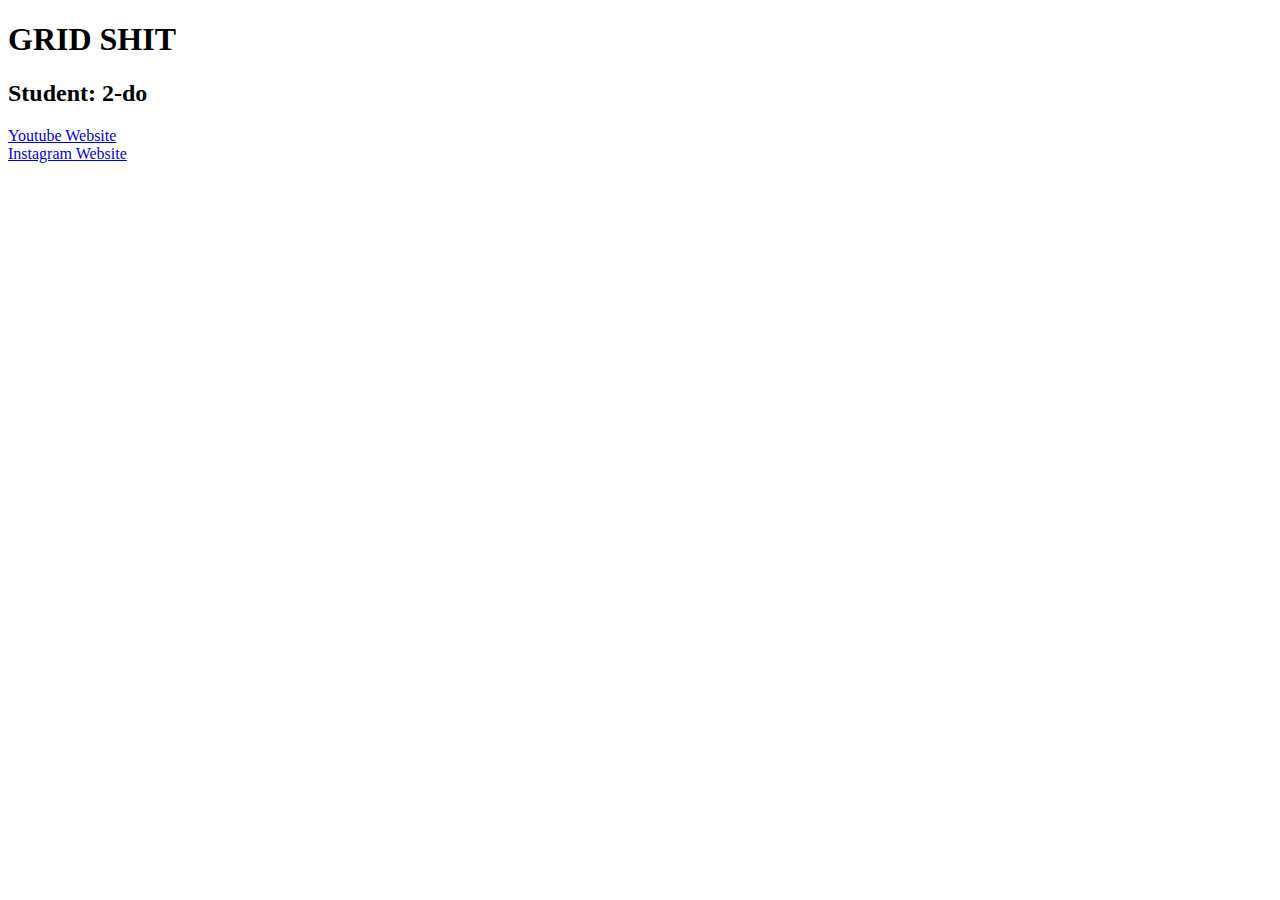
<file: index.html>
<!DOCTYPE html>
<html lang="en">
<head>
    <title>GRID</title>
    <link rel="index" href="images/136528.png" type="image/x-icon">
</head>
<body>
        <h1>GRID SHIT</h1>
        <h2>Student: 2-do</h2>

        <a href="youtube.html">Youtube Website</a>
        <br />
        <a href="instagram.html">Instagram Website</a>
    
</body>
</html>
</file>
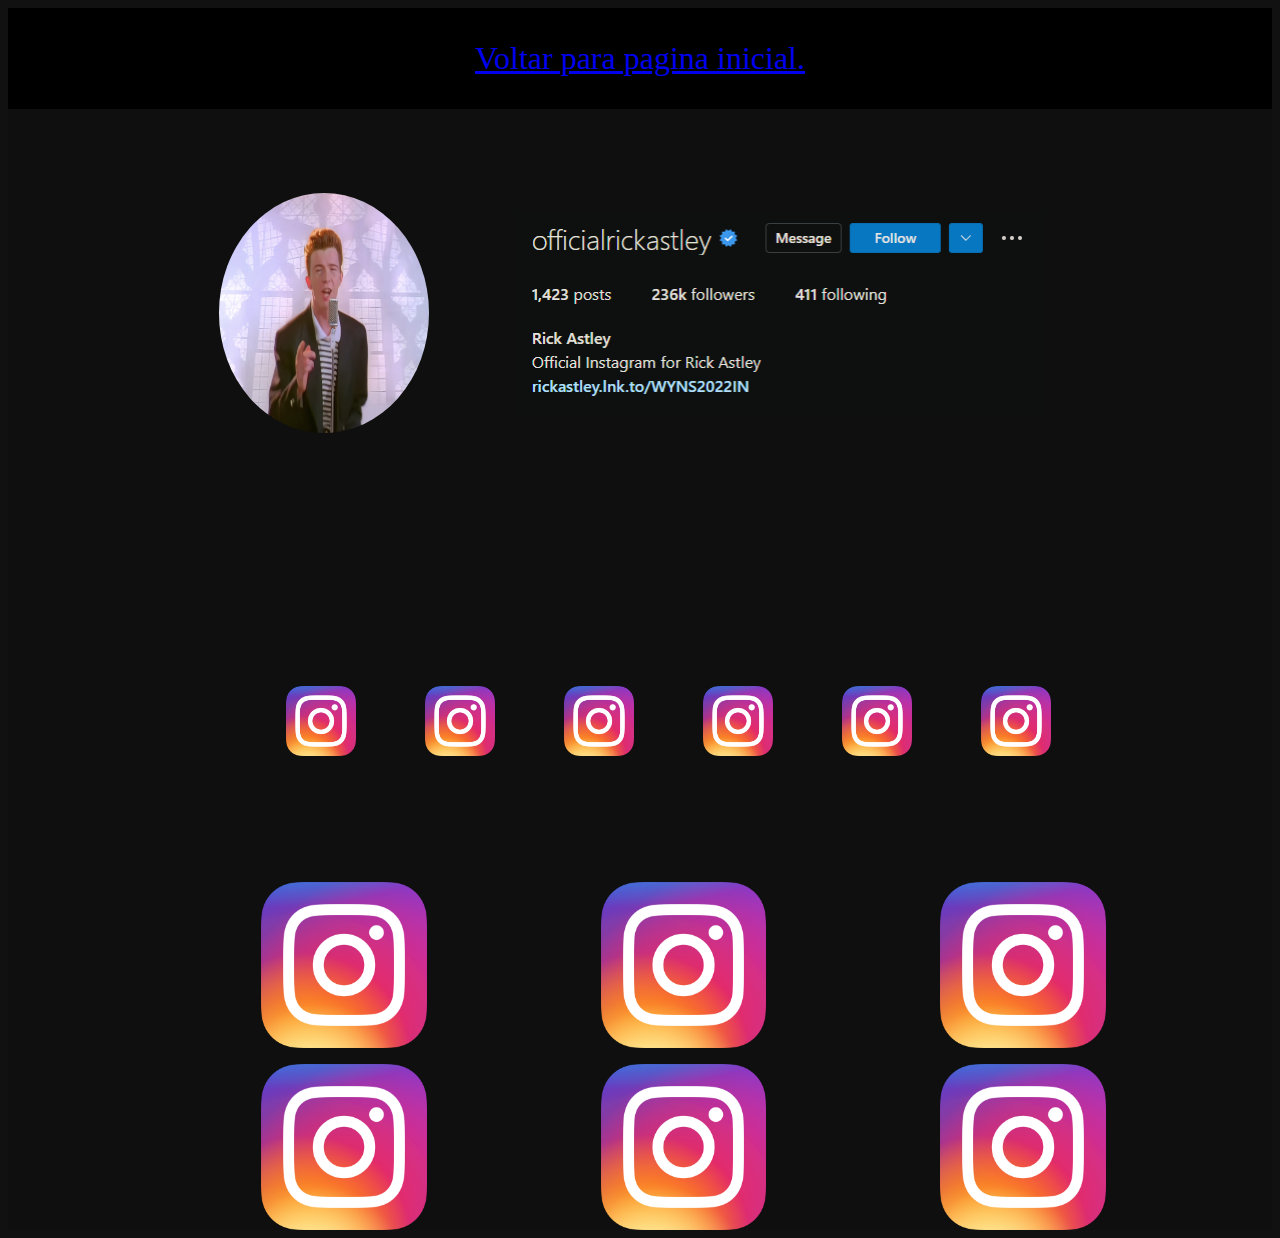
<file: instagram.html>
<!DOCTYPE html>
<html lang="en">
<head>
    <title>Instagram</title>
    <link rel="shortcut icon" href="images/itg.png type="image/x-icon">
    <link rel="stylesheet" href="style IG.css">
</head>
<body>

    <div id="website">
        <div id="menu"><a class="index"  href="index.html">Voltar para pagina inicial.</a></div>
        <div id="pfp">
            <div class="pfp1"></div>
        </div>
        <div id="profile"></div>
        <div id="stories">
            <div class="storie"><img src="images/itg.png" alt=""></div>
            <div class="storie"><img src="images/itg.png" alt=""></div>
            <div class="storie"><img src="images/itg.png" alt=""></div>
            <div class="storie"><img src="images/itg.png" alt=""></div>
            <div class="storie"><img src="images/itg.png" alt=""></div>
            <div class="storie"><img src="images/itg.png" alt=""></div>
        </div>
        <div id="photos">
            <div class="photo"><img src="images/itg.png" alt=""></div>
            <div class="photo"><img src="images/itg.png" alt=""></div>
            <div class="photo"><img src="images/itg.png" alt=""></div>
            <div class="photo"><img src="images/itg.png" alt=""></div>
            <div class="photo"><img src="images/itg.png" alt=""></div>
            <div class="photo"><img src="images/itg.png" alt=""></div>
        </div>
    </div>
    
</body>
</html>
</file>
<file: style IG.css>
body{background-color: #111111; color: #FFFFFF;}

#website{
    color: #FFFFFF;
    background-color: rgb(14, 15, 14);
    display: grid;
    grid-template-areas: 'menu menu menu' 'pfp profile profile' 'stories stories stories' 'photos photos photos';
}

#menu{
    grid-area: menu;
    background-color: #000000;
    padding: 1em;
    font-size: 200%;
    text-align: center;
}

#pfp{
    grid-area: pfp;
    margin-left: 50%;
    margin-top: 20%;
}

.pfp1{
    width: auto;
    height: 15em;
    background-image: url(images/602ee9ced3ad27001837f2ac.png);
    background-repeat: no-repeat;
    background-size: 100% 100%;
    border-radius: 50%;
}

#profile{
    grid-area: profile;
    margin-top: 12%;
    margin-left: 10%;
    background-image: url(images/unknown.png);
    background-repeat: no-repeat;
    background-size: 70%;
}

#stories{
    grid-area: stories;
    display: grid;
    margin-top: 20%;
    margin-left: 22%;
    margin-right: 12%;
    grid-template-columns: auto auto auto auto auto auto;
}

.storie img{
    width: 50%;
    display: block;
    text-align: center;
}

#photos{
    grid-area: photos;
    display: grid;
    margin-top: 10%;
    margin-left: 20%;
    grid-template-columns: auto auto auto;
    column-gap: 0.5em;
    row-gap: 1em;

}

.photo img{
    width: 50%;
    display: block;
    text-align: center;
    
}
</file>
